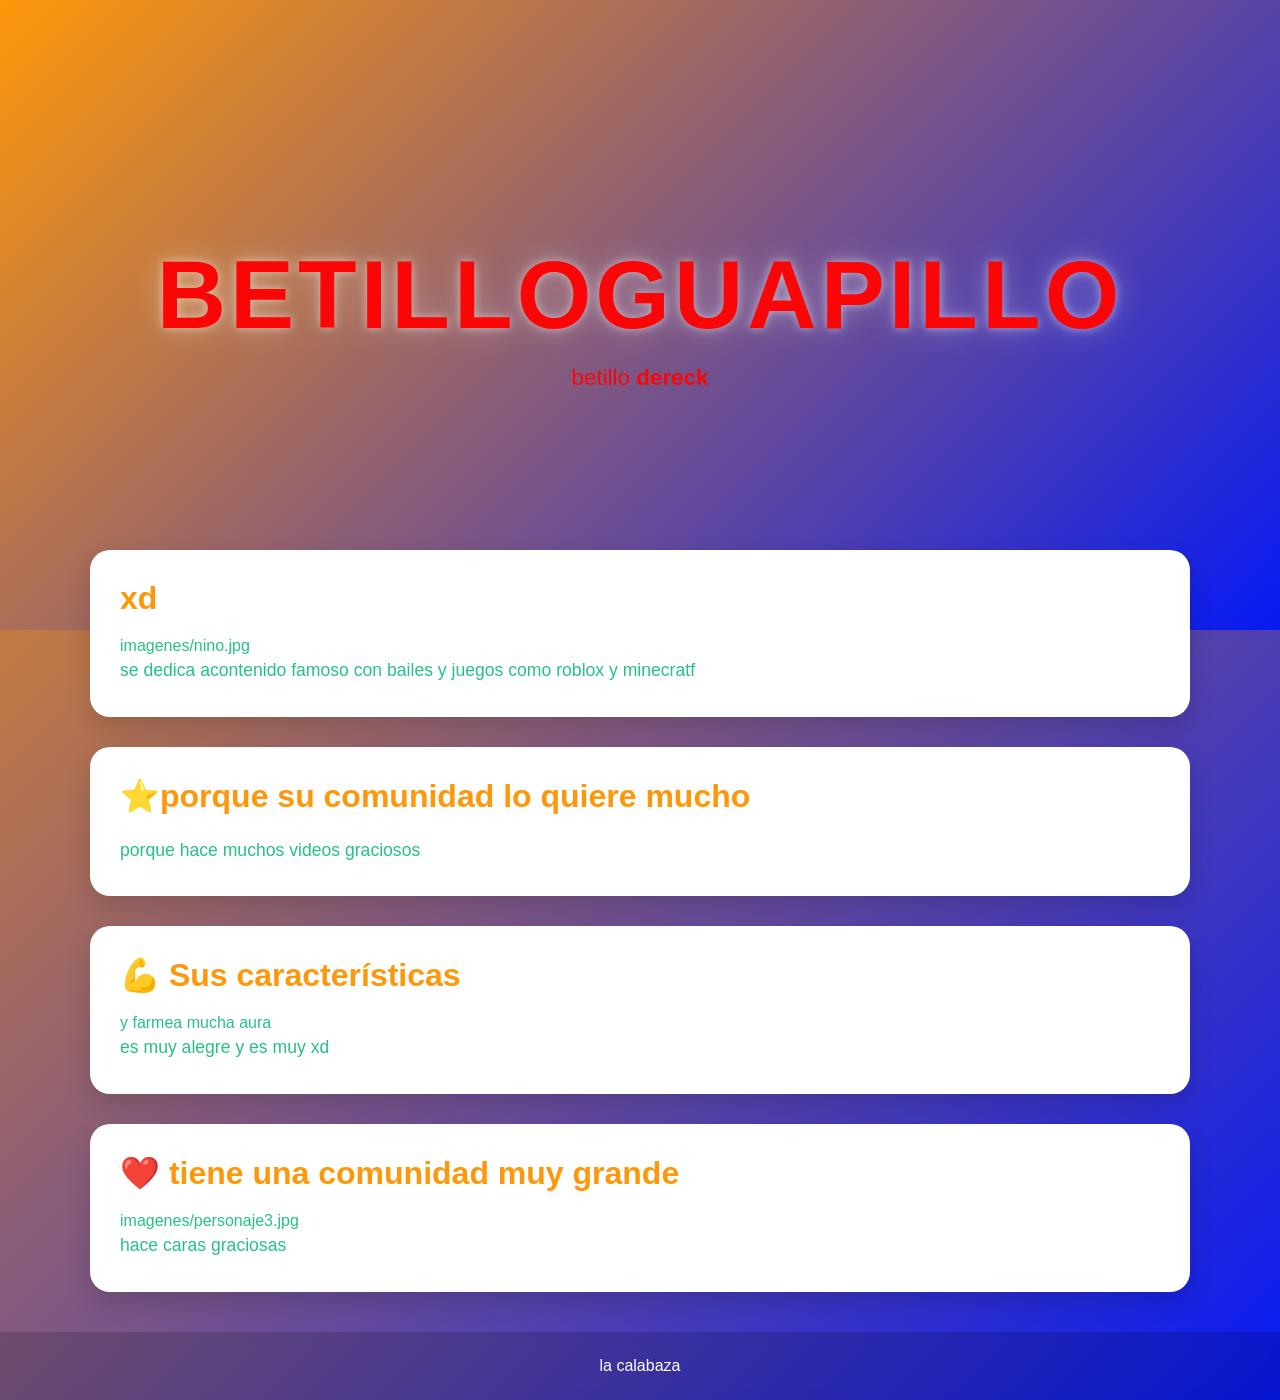
<file: docs/personajeFavorito/index.html>
<!DOCTYPE html>
<html lang="es">

<head>
    <meta charset="UTF-8">
    <meta name="viewport" content="width=device-width, initial-scale=1.0">
    <title>nando</title>
    <link rel="stylesheet" href="style.css">
</head>

<body>

    <header class="hero">
        <div class="hero-content">
            <h1>betilloguapillo</h1>
            <p>betillo <strong>dereck</strong></p>
        </div>
    </header>

    <main>

        <section class="card">
            <h2>xd</h2>
            imagenes/nino.jpg

            <p>
                se dedica acontenido famoso con bailes y
                juegos como roblox y minecratf
            </p>
        </section>

        <section class="card">
            <h2>⭐porque su comunidad lo quiere mucho</h2>
            

            <p>
                porque hace muchos videos graciosos
            </p>
        </section>

        <section class="card">
            <h2>💪 Sus características</h2>
            y farmea mucha aura

            <p>
                es muy alegre y es muy xd
            </p>
        </section>

        <section class="card">
            <h2>❤️ tiene una comunidad muy grande</h2>
            imagenes/personaje3.jpg

            <p>
                hace caras graciosas
            </p>
        </section>

    </main>

    <footer>
        <p>la calabaza</p>
    </footer>

</body>

</html>
</file>
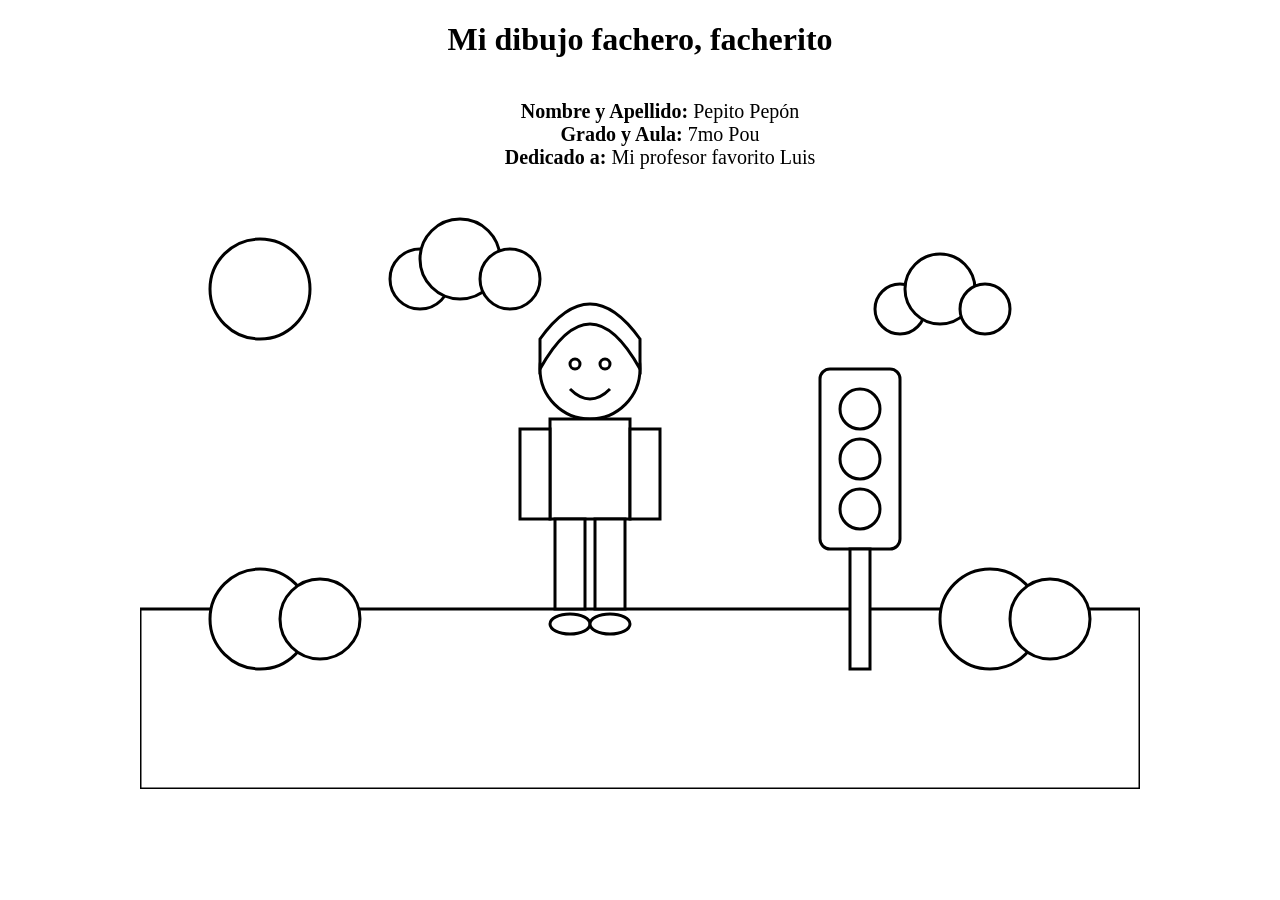
<file: docs/semaforoRGB/index.html>
<!DOCTYPE html>
<html lang="es">
<head>
    <meta charset="UTF-8">
    <title>Dibujo para colorear</title>
    <link rel="stylesheet" href="estilos.css">
</head>
<body>
<h1>Mi dibujo fachero, facherito</h1>
<ul>
  <li><strong>Nombre y Apellido:</strong> Pepito Pepón</li>
  <li><strong>Grado y Aula:</strong> 7mo Pou</li>
  <li><strong>Dedicado a:</strong> Mi profesor favorito Luis</li>
</ul>
<svg viewBox="0 0 1000 600" class="dibujo cielo">

    <!-- Sol -->
    <circle class="sol" cx="120" cy="100" r="50"/>

    <!-- Nubes -->
    <g class="nube">
        <circle class="nube-cuerpo" cx="280" cy="90" r="30"/>
        <circle class="nube-cuerpo" cx="320" cy="70" r="40"/>
        <circle class="nube-cuerpo" cx="370" cy="90" r="30"/>
    </g>

    <g class="nube">
        <circle class="nube-cuerpo" cx="760" cy="120" r="25"/>
        <circle class="nube-cuerpo" cx="800" cy="100" r="35"/>
        <circle class="nube-cuerpo" cx="845" cy="120" r="25"/>
    </g>

    <!-- Césped -->
    <rect class="cesped" x="0" y="420" width="1000" height="180"/>

    <!-- Arbustos -->
    <circle class="arbusto" cx="120" cy="430" r="50"/>
    <circle class="arbusto" cx="180" cy="430" r="40"/>

    <circle class="arbusto" cx="850" cy="430" r="50"/>
    <circle class="arbusto" cx="910" cy="430" r="40"/>

    <!-- Semáforo -->
    <g class="semaforo">

        <rect class="cuerpo-semaforo"
              x="680"
              y="180"
              width="80"
              height="180"
              rx="10"/>

        <circle class="luz-roja"
                cx="720"
                cy="220"
                r="20"/>

        <circle class="luz-amarilla"
                cx="720"
                cy="270"
                r="20"/>

        <circle class="luz-verde"
                cx="720"
                cy="320"
                r="20"/>

        <rect class="palo-semaforo"
              x="710"
              y="360"
              width="20"
              height="120"/>

    </g>

    <!-- Persona -->

    <!-- Cabeza -->
    <circle class="piel"
            cx="450"
            cy="180"
            r="50"/>

    <!-- Cabello -->
    <path class="cabello"
          d="M400 180
             Q450 90 500 180
             L500 150
             Q450 80 400 150 Z"/>

    <!-- Ojos -->
    <circle class="ojo"
            cx="435"
            cy="175"
            r="5"/>

    <circle class="ojo"
            cx="465"
            cy="175"
            r="5"/>

    <!-- Sonrisa -->
    <path class="boca"
          d="M430 200 Q450 220 470 200"/>

    <!-- Polo -->
    <rect class="polo"
          x="410"
          y="230"
          width="80"
          height="100"/>

    <!-- Brazos -->
    <rect class="piel"
          x="380"
          y="240"
          width="30"
          height="90"/>

    <rect class="piel"
          x="490"
          y="240"
          width="30"
          height="90"/>

    <!-- Pantalón -->
    <rect class="pantalon"
          x="415"
          y="330"
          width="30"
          height="90"/>

    <rect class="pantalon"
          x="455"
          y="330"
          width="30"
          height="90"/>

    <!-- Zapatos -->
    <ellipse class="zapato"
             cx="430"
             cy="435"
             rx="20"
             ry="10"/>

    <ellipse class="zapato"
             cx="470"
             cy="435"
             rx="20"
             ry="10"/>

</svg>

</body>
</html>
</file>
<file: docs/personajeFavorito/style.css>
/*======================================
  PALETA DE COLORES
======================================*/
:root {
    --color-primario: #fe980a;
    --color-secundario: #061af4;
}

/*======================================
  CONFIGURACIÓN GENERAL
======================================*/
* {
    margin: 0;
    padding: 0;
    box-sizing: border-box;
}

body {
    font-family: "Segoe UI", Arial, sans-serif;

    background: linear-gradient(
        135deg,
        var(--color-primario),
        var(--color-secundario)
    );

    min-height: 100vh;
    color: #26c186;
}

/*======================================
  HERO
======================================*/
.hero {
    height: 70vh;

    display: flex;
    justify-content: center;
    align-items: center;

    text-align: center;

    background: linear-gradient(
        135deg,
        var(--color-primario),
        var(--color-secundario)
    );

    color: rgb(251, 6, 6);
}

.hero-content {
    animation: aparecer 1.5s ease;
}

.hero h1 {
    font-size: clamp(3rem, 8vw, 6rem);
    letter-spacing: 4px;
    text-transform: uppercase;

    text-shadow:
        0 0 10px rgba(255,255,255,.5),
        0 0 30px rgba(255,255,255,.3);

    animation: flotar 3s ease-in-out infinite;
}

.hero p {
    font-size: 1.4rem;
    margin-top: 15px;
}

/*======================================
  CONTENEDOR
======================================*/
main {
    width: 90%;
    max-width: 1100px;

    margin: -80px auto 40px;
}

/*======================================
  TARJETAS
======================================*/
.card {
    background: white;

    margin-bottom: 30px;
    padding: 30px;

    border-radius: 20px;

    box-shadow: 0 10px 25px rgba(0,0,0,.15);

    transition: .3s;
}

.card:hover {
    transform: translateY(-8px);
}

.card h2 {
    color: var(--color-primario);
    margin-bottom: 20px;
    font-size: 2rem;
}

.card img {
    width: 100%;
    max-width: 450px;

    display: block;
    margin: 20px auto;

    border-radius: 15px;

    transition: .4s;
}

.card img:hover {
    transform: scale(1.05);
}

.card p {
    font-size: 1.1rem;
    line-height: 1.8;
}

/*======================================
  FOOTER
======================================*/
footer {
    text-align: center;

    padding: 25px;

    color: white;

    background: rgba(0,0,0,.15);

    backdrop-filter: blur(5px);
}

/*======================================
  ANIMACIONES
======================================*/
@keyframes aparecer {
    from {
        opacity: 0;
        transform: translateY(40px);
    }

    to {
        opacity: 1;
        transform: translateY(0);
    }
}

@keyframes flotar {
    0% {
        transform: translateY(0);
    }

    50% {
        transform: translateY(-10px);
    }

    100% {
        transform: translateY(0);
    }
}

/*======================================
  RESPONSIVE
======================================*/
@media (max-width: 768px) {

    .hero {
        height: 55vh;
    }

    .hero p {
        font-size: 1rem;
    }

    .card {
        padding: 20px;
    }

    .card h2 {
        font-size: 1.5rem;
    }
}
</file>
<file: docs/semaforoRGB/estilos.css>
body{
    margin:0;
    display:flex;
    justify-content:center;
    background:white;
    flex-direction: column;
    align-items: center;

}
h1 {
  text-align: center;
}
ul {
  list-style-type: none;
  display: flex;
  flex-direction: column;
  align-items: center;
  font-size: 20px;
}
.dibujo{
    width:1000px;
}

.cielo,
.sol,
.nube-cuerpo,
.cesped,
.arbusto,
.cuerpo-semaforo,
.luz-roja,
.luz-amarilla,
.luz-verde,
.palo-semaforo,
.piel,
.cabello,
.ojo,
.polo,
.pantalon,
.zapato{
    fill:white;
    stroke:black;
    stroke-width:3;
}
</file>
